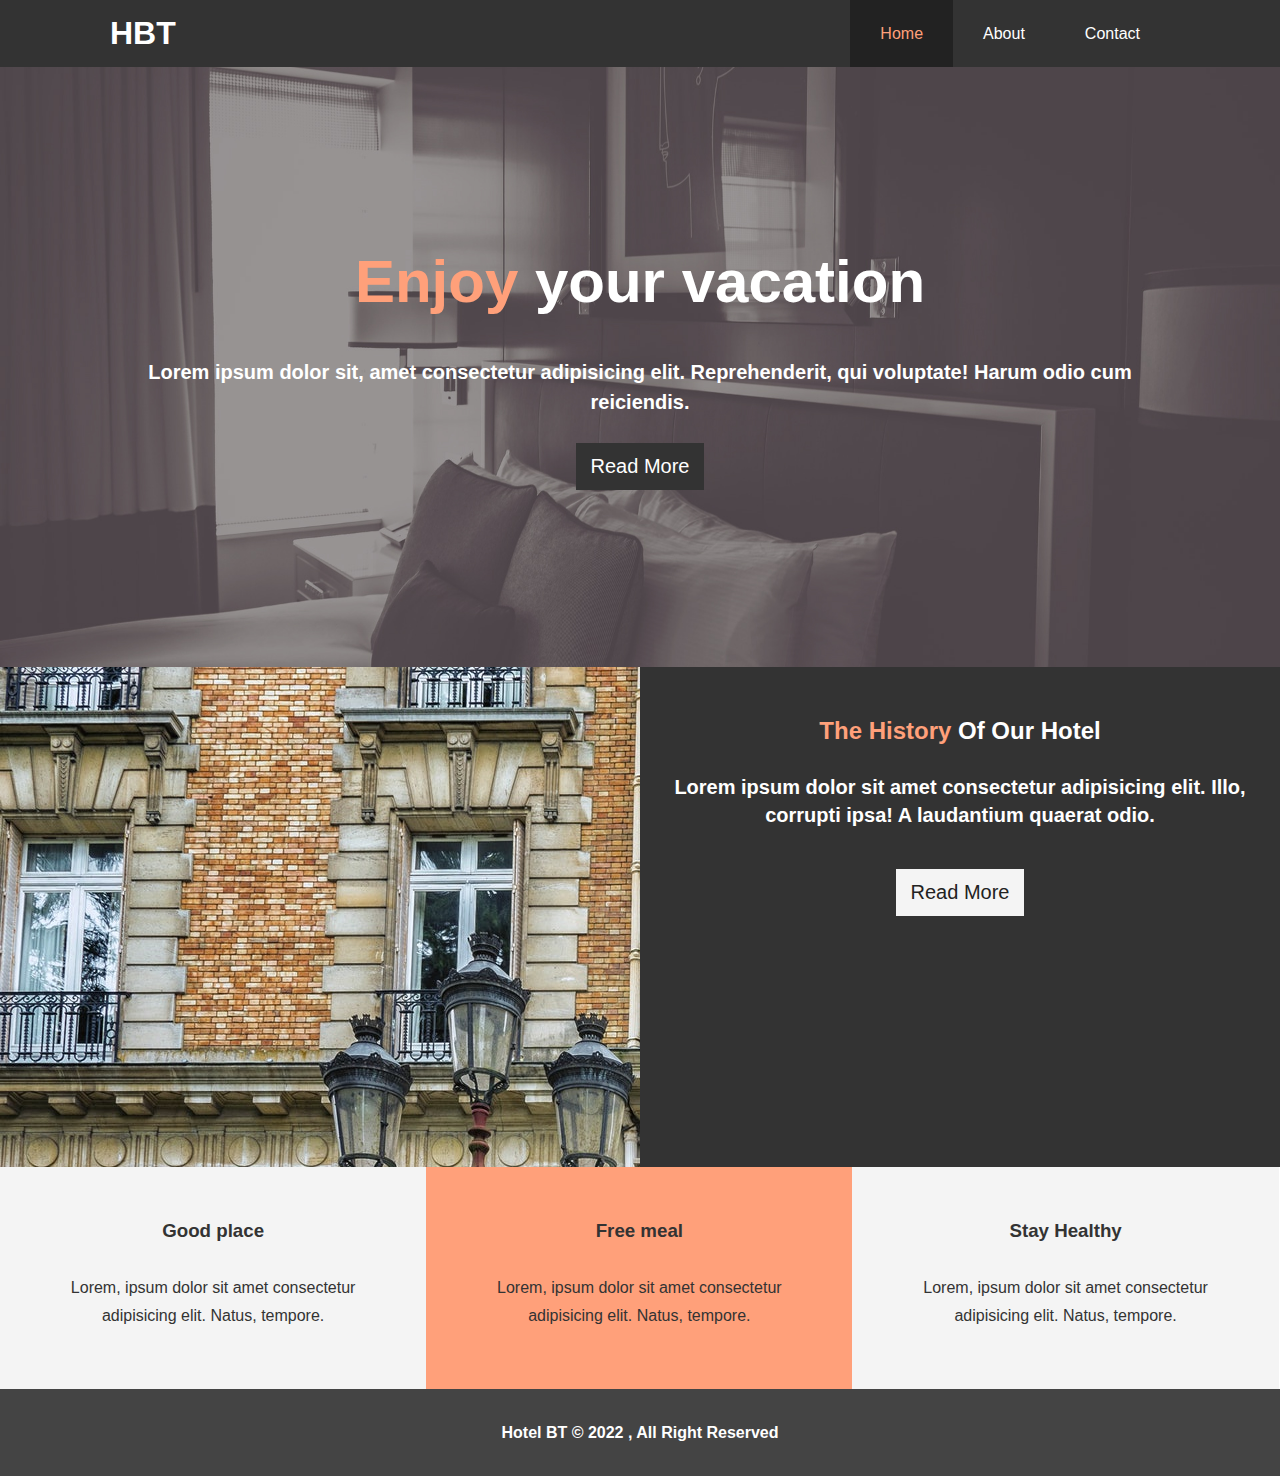
<file: index.html>
<!DOCTYPE html>
<html lang="en">
<head>
    <meta charset="UTF-8">
    <meta http-equiv="X-UA-Compatible" content="IE=edge">
    <meta name="viewport" content="width=device-width, initial-scale=1.0">
    <meta name="description" content="If you are looking for a hotel , we are providing great ....">
    <meta name="keywords" content="hotel,sleep,bed,pool,resort">
    <link rel="stylesheet" href="https://use.fontawesome.com/releases/v5.6.1/css/all.css" integrity="sha384-gfdkjb5BdAXd+lj+gudLWI+BXq4IuLW5IT+brZEZsLFm++aCMlF1V92rMkPaX4PP" crossorigin="anonymous">
    <link rel="stylesheet" href="css-style/styles.css">
    
    <title>Hotel WebSite</title>
</head>
<body>
    <header>
        <!-- navigation -->
        <nav id="navBar">
            <div class="container">
                <h1 class="logo"><a href="index.html">HBT</a></h1>
                <ul>
                    <li><a class="current" href="index.html">Home</a></li>
                    <li><a href="about.html">About</a></li>
                    <li><a href="contact.html">Contact</a></li>
                </ul>
            </div>
        </nav>
        <!-- showcase -->
        <div id="showcase">
            <div class="container">
                <div class="showcase-content">
                    <h1><span class="hstyle">Enjoy</span> your vacation</h1>
                    <p class="lead">Lorem ipsum dolor sit, amet consectetur adipisicing elit. Reprehenderit, qui voluptate! Harum odio cum reiciendis.</p>
                    <a class="btn" href="about.html">Read More</a>
                </div>
            </div>
        </div>
    </header>

    <!-- home info section -->

    <section id="home-info" class="bg-dark">
        <div class="info-img"></div>
        <div class="info-text">
            <h2><span class="hstyle">The History </span>Of Our Hotel</h2>
            <p class="lead">Lorem ipsum dolor sit amet consectetur adipisicing elit. Illo, corrupti ipsa! A laudantium quaerat odio.</p>
            <a href="about.html" class="btn btn-light">Read More</a>
        </div>
    </section>
    <!-- features section  -->
    <section id="features">
        <div class="box bg-light">
            <i class="fas fa-hotel fa-3x"></i>
            <h3>Good place</h3>
            <p>Lorem, ipsum dolor sit amet consectetur adipisicing elit. Natus, tempore.</p>
        </div>
        <div class="box bg-primary">
            <i class="fas fa-utensils fa-3x"></i>
            <h3>Free meal</h3>
            <p>Lorem, ipsum dolor sit amet consectetur adipisicing elit. Natus, tempore.</p>
        </div>
        <div class="box bg-light" >
            <i class="fas fa-dumbbell fa-3x"></i>
            <h3>Stay Healthy</h3>
            <p>Lorem, ipsum dolor sit amet consectetur adipisicing elit. Natus, tempore.</p>
        </div>
    </section>

    <div class="clr"></div>

    <footer id="main-footer">
        <p>Hotel BT &copy; 2022 , All Right Reserved</p>
    </footer>
    
</body>
</html>
</file>
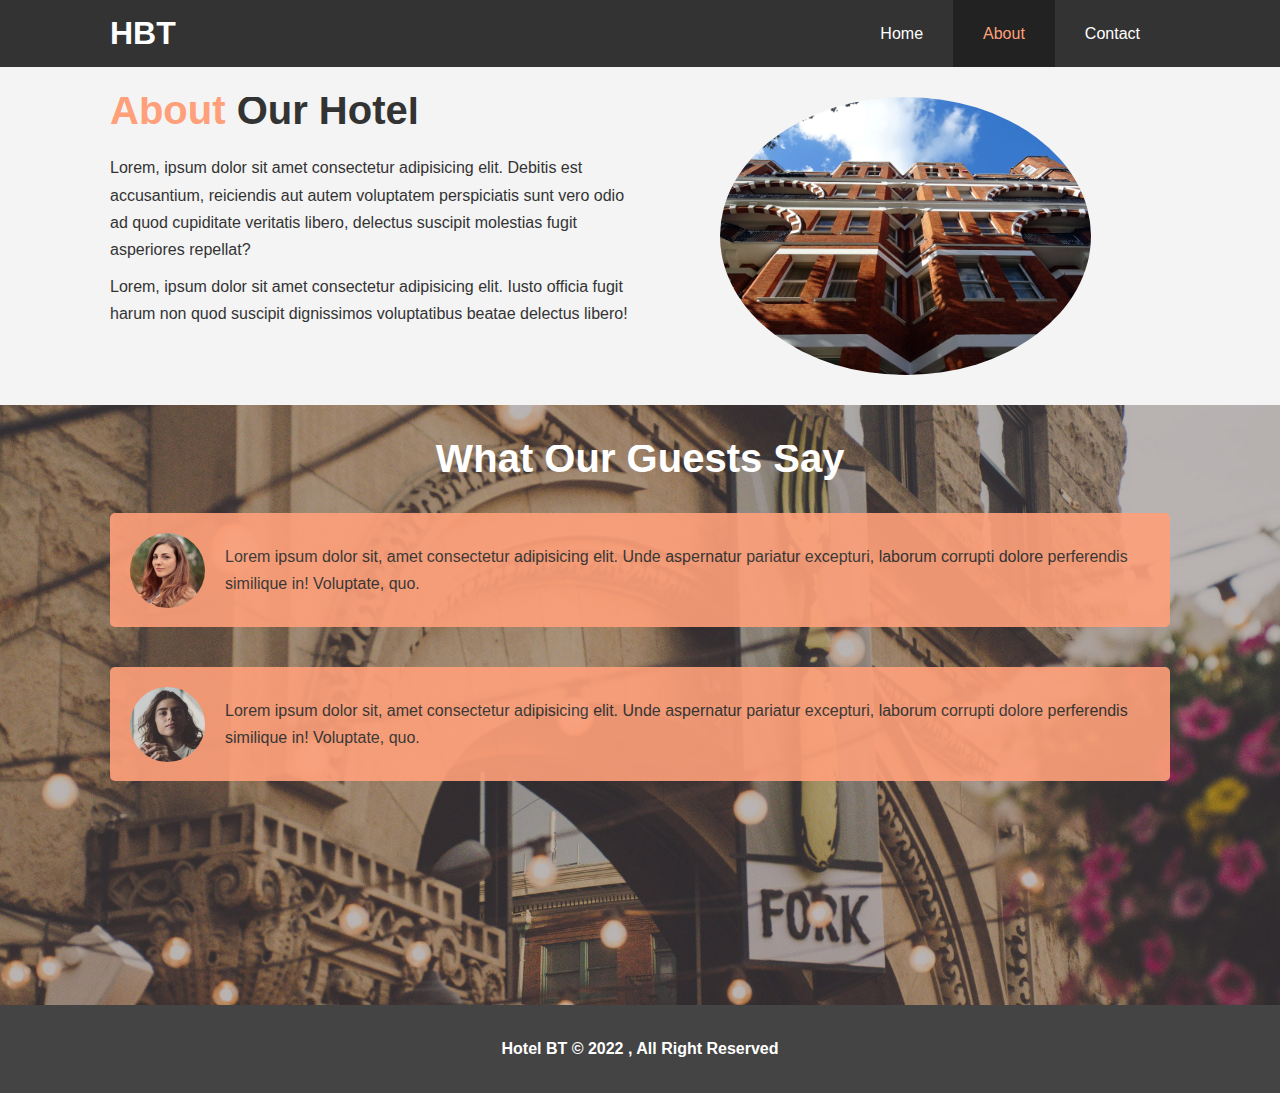
<file: about.html>
<!DOCTYPE html>
<html lang="en">
<head>
    <meta charset="UTF-8">
    <meta http-equiv="X-UA-Compatible" content="IE=edge">
    <meta name="viewport" content="width=device-width, initial-scale=1.0">
    <meta name="description" content="If you are looking for a hotel , we are providing great ....">
    <meta name="keywords" content="hotel,sleep,bed,pool,resort">
    <link rel="stylesheet" href="css-style/styles.css">
    
    <title>About Hotel</title>
</head>
<body>
    <header>
        <!-- navigation -->
        <nav id="navBar">
            <div class="container">
                <h1 class="logo"><a href="index.html">HBT</a></h1>
                <ul>
                    <li><a  href="index.html">Home</a></li>
                    <li><a class="current" href="about.html">About</a></li>
                    <li><a href="contact.html">Contact</a></li>
                </ul>
            </div>
        </nav>
    </header>

    <!-- info for about section -->
    <section id="about-info" class="bg-light py-3">
        <div class="container">
            <div class="info-left">
                <h1 class="l-heading"><span class="hstyle">About</span> Our Hotel</h1>
                <p>Lorem, ipsum dolor sit amet consectetur adipisicing elit. Debitis est accusantium, reiciendis aut autem voluptatem perspiciatis sunt vero odio ad quod cupiditate veritatis libero, delectus suscipit molestias fugit asperiores repellat?</p>
                <p>Lorem, ipsum dolor sit amet consectetur adipisicing elit. Iusto officia fugit harum non quod suscipit dignissimos voluptatibus beatae delectus libero!</p>
            </div>
            <div class="info-right">
                <img src="image_resources/image_resources/photo-2.jpg" alt="hotel image">
            </div>
        </div>
    </section>

    <div class="clr">
        <section id="testimonials" class="py-3">
            <div class="container">
                <h2 class="l-heading">What Our Guests Say</h2>
                <div class="testimonial bg-primary">
                    <img src="./image_resources/image_resources/person-1.jpg" alt="sarah">
                    <p>Lorem ipsum dolor sit, amet consectetur adipisicing elit. Unde aspernatur pariatur excepturi, laborum corrupti dolore perferendis similique in! Voluptate, quo.</p>

                </div>

                <div class="testimonial bg-primary">
                    <img src="./image_resources/image_resources/person-2.jpg" alt="sarah">
                    <p>Lorem ipsum dolor sit, amet consectetur adipisicing elit. Unde aspernatur pariatur excepturi, laborum corrupti dolore perferendis similique in! Voluptate, quo.</p>

                </div>
            </div>

        </section>
    </div>


    <footer id="main-footer">
        <p>Hotel BT &copy; 2022 , All Right Reserved</p>
    </footer>
    
</body>
</html>
</file>
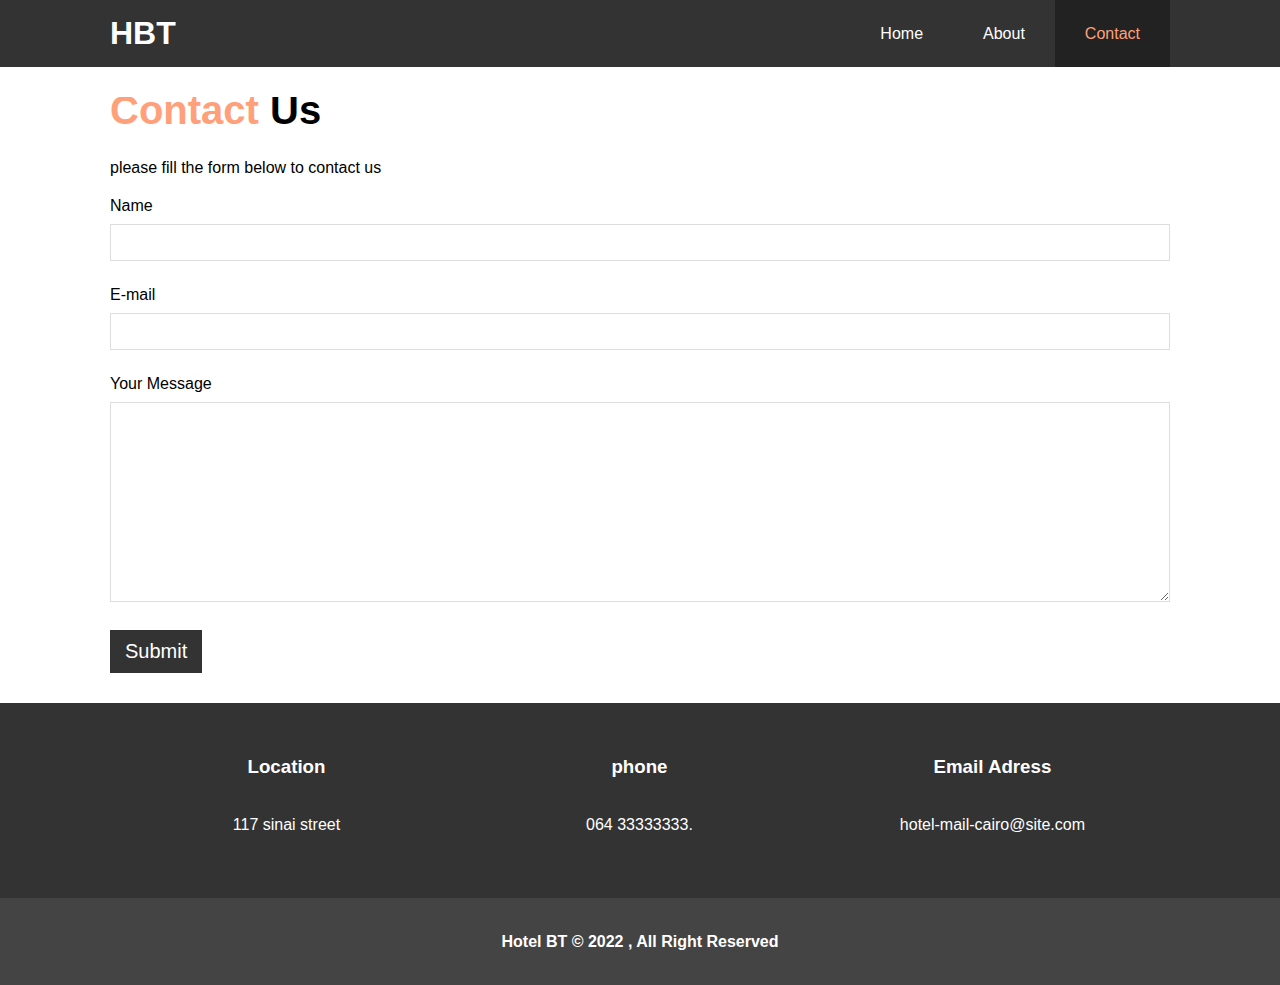
<file: contact.html>
<!DOCTYPE html>
<html lang="en">
<head>
    <meta charset="UTF-8">
    <meta http-equiv="X-UA-Compatible" content="IE=edge">
    <meta name="viewport" content="width=device-width, initial-scale=1.0">
    <meta name="description" content="If you are looking for a hotel , we are providing great ....">
    <meta name="keywords" content="hotel,sleep,bed,pool,resort">
    <link rel="stylesheet" href="https://use.fontawesome.com/releases/v5.6.1/css/all.css" integrity="sha384-gfdkjb5BdAXd+lj+gudLWI+BXq4IuLW5IT+brZEZsLFm++aCMlF1V92rMkPaX4PP" crossorigin="anonymous">
    <link rel="stylesheet" href="css-style/styles.css">
    
    <title>Contact Us</title>
</head>
<body>
    <header>
        <!-- navigation -->
        <nav id="navBar">
            <div class="container">
                <h1 class="logo"><a href="index.html">HBT</a></h1>
                <ul>
                    <li><a  href="index.html">Home</a></li>
                    <li><a  href="about.html">About</a></li>
                    <li><a class="current" href="contact.html">Contact</a></li>
                </ul>
            </div>
        </nav>
    </header>

    <section id="contact-form" class="py-3">
        <div class="container">
            <h1 class="l-heading"><span class="hstyle">Contact</span> Us</h1>
            <p>please fill the form below to contact us</p>
       

            <form action="process.php">
                <div class="form-group">
                    <label for="name">Name</label>
                    <input type="text" id="name" name="name">
                </div>
                <div class="form-group">
                    <label for="email">E-mail</label>
                    <input type="email" id="email" name="email">
                </div>
                <div class="form-group">
                    <label for="message">Your Message</label>
                    <textarea id="message" name="message"></textarea>
                </div>
                <button class="btn" type="submit">Submit</button>
            </form>
        </div>
    </section>

    <section id="contact-info" class="bg-dark">
        <div class="container">
            <div class="box">
                <i class="fas fa-hotel fa-3x"></i>
                <h3>Location</h3>
                <p>117 sinai street</p>
            </div>
            <div class="box">
                <i class="fas fa-phone fa-3x"></i>
                <h3>phone</h3>
                <p>064 33333333.</p>
            </div>
            <div class="box" >
                <i class="fas fa-envelope fa-3x"></i>
                <h3>Email Adress</h3>
                <p>hotel-mail-cairo@site.com</p>
            </div>
        </div>
        
    </section>


    <footer id="main-footer">
        <p>Hotel BT &copy; 2022 , All Right Reserved</p>
    </footer>
    
</body>
</html>
</file>
<file: css-style/styles.css>
/* to rest all styling .. we used to rest padding and margin and define the box size */
*{
    padding: 0;
    margin: 0;
    box-sizing: border-box;
}

/* Main Styling */
html,body {
    font-family: 'Segoe UI', Tahoma, Geneva, Verdana, sans-serif;
    line-height: 1.7em;
}

a {
    color: #333;
    text-decoration: none;
    /* cursor: pointer; */
}

h1, h2, h3{
    padding-bottom: 20px;
}

p {
    margin: 10px 0;
}

/* utility classes */
.container{
    max-width: 1100px;
    overflow: auto;
    padding: 0 20px; 
    margin: auto;
}

.bg-dark {
    background: #333;
    color: white;
}

.bg-light{
    background:#f4f4f4;
    color: #333;
}

.bg-primary {
    background-color: lightsalmon;
    color: #333;
}

.hstyle {
    color: lightsalmon;
}

.lead{
    font-size: 20px;
    font-weight: bold;
}

.btn {
    display: inline-block;
    color: white;
    font-size: 20px;
    background: #333;
    border: none;
    padding: 10px 15px;
    cursor:pointer;  
}

.btn-light{
    background: #f4f4f4;
    color: #222;
}
.btn:hover {
    background-color: lightsalmon;
    color: #333;
    
}

.clr{
    clear: both;
}

.l-heading{
    font-size: 40px;
}


/* padding */
.py-1 { padding: 10px 0;}
.py-2 { padding: 20px 0;}
.py-3 { padding: 30px 0;}



/* header navigation bar */

#navBar{
    background-color: #333;
    color: white;
    overflow: auto;
}

#navBar a{
    color: white;
}

#navBar h1 {
    float: left;
    padding-top: 20px;
}

#navBar ul {
    list-style: none;
    float: right;
}

#navBar ul li {
    float: left;
}

#navBar ul li a {
    display: block;
    padding: 20px 30px;
    text-align: center;
}

#navBar ul li a:hover,
#navBar ul li a.current{
    background-color: #222;
    color: lightsalmon;
}


/* showcase styling */

#showcase {
    background: url('../image_resources/image_resources/showcase.jpg') no-repeat center center/cover;
    height: 600px;
    
}

#showcase .showcase-content {
    color: white;
    text-align: center;
    padding-top: 170px;
}

#showcase .showcase-content h1 {
    font-size: 60px;
    line-height: 1.5em;
}

#showcase .showcase-content p {
    padding-bottom: 16px;
    line-height: 1.5em;
}


/* styling for home info  */

#home-info {
    height: 500px;
}

#home-info .info-img {
    float: left;
    width: 50%;
    background:  url('../image_resources/image_resources/photo-1.jpg') no-repeat ;
    min-height: 100%;
}

#home-info .info-text {
    float: right;
    width: 50%;
    height: 100%;
    text-align: center;
    padding: 50px 30px;
    overflow: hidden;
}

#home-info .info-text p {
    padding-bottom: 30px;
}

/* features styling */

.box{
    float: left;
    padding: 50px;
    width: 33.3%;
    text-align: center;
}

.box i {
    margin-bottom: 10px;
}

/* about styling */

#about-info .info-right{
    float: right;
    width: 50%;
    min-height: 100%;
}

#about-info .info-right img{
    display: block;
    margin: auto;
    width: 70%;
    border-radius: 50%;
}

#about-info .info-left{
    float: left;
    width: 50%;
    min-height: 100%;
}


/* testimonials */

#testimonials{
    height: 600px;
    background: url('../image_resources/image_resources/test-bg.jpg') no-repeat center center/cover;
    padding-top: 40px;
}

#testimonials  h2{
    color: white;
    text-align: center;
    padding-bottom: 40px;
}

#testimonials .testimonial{
    padding: 20px;
    margin-bottom: 40px;
    border-radius: 5px;
    opacity: .9;
}

#testimonials .testimonial img{
    width: 75px;
    float: left;
    margin-right: 20px;
    border-radius: 50px;
}


/* contact form */

#contact-form .form-group{
    margin-bottom: 20px;
}

#contact-form label {
    display: block;
    margin-bottom: 5px;
}

#contact-form input,
#contact-form textarea{
    width: 100%;
    padding: 10px;
    border: 1px #ddd solid;

}

#contact-form textarea{
    height: 200px;
}
#contact-form input:focus,
#contact-form textarea:focus{
    outline: none;
    border-color: lightsalmon;
}






/* footer */

#main-footer{
    text-align: center;
    background-color: #444;
    color: white;
    padding: 20px;
    font-weight:  bold;
}
</file>
